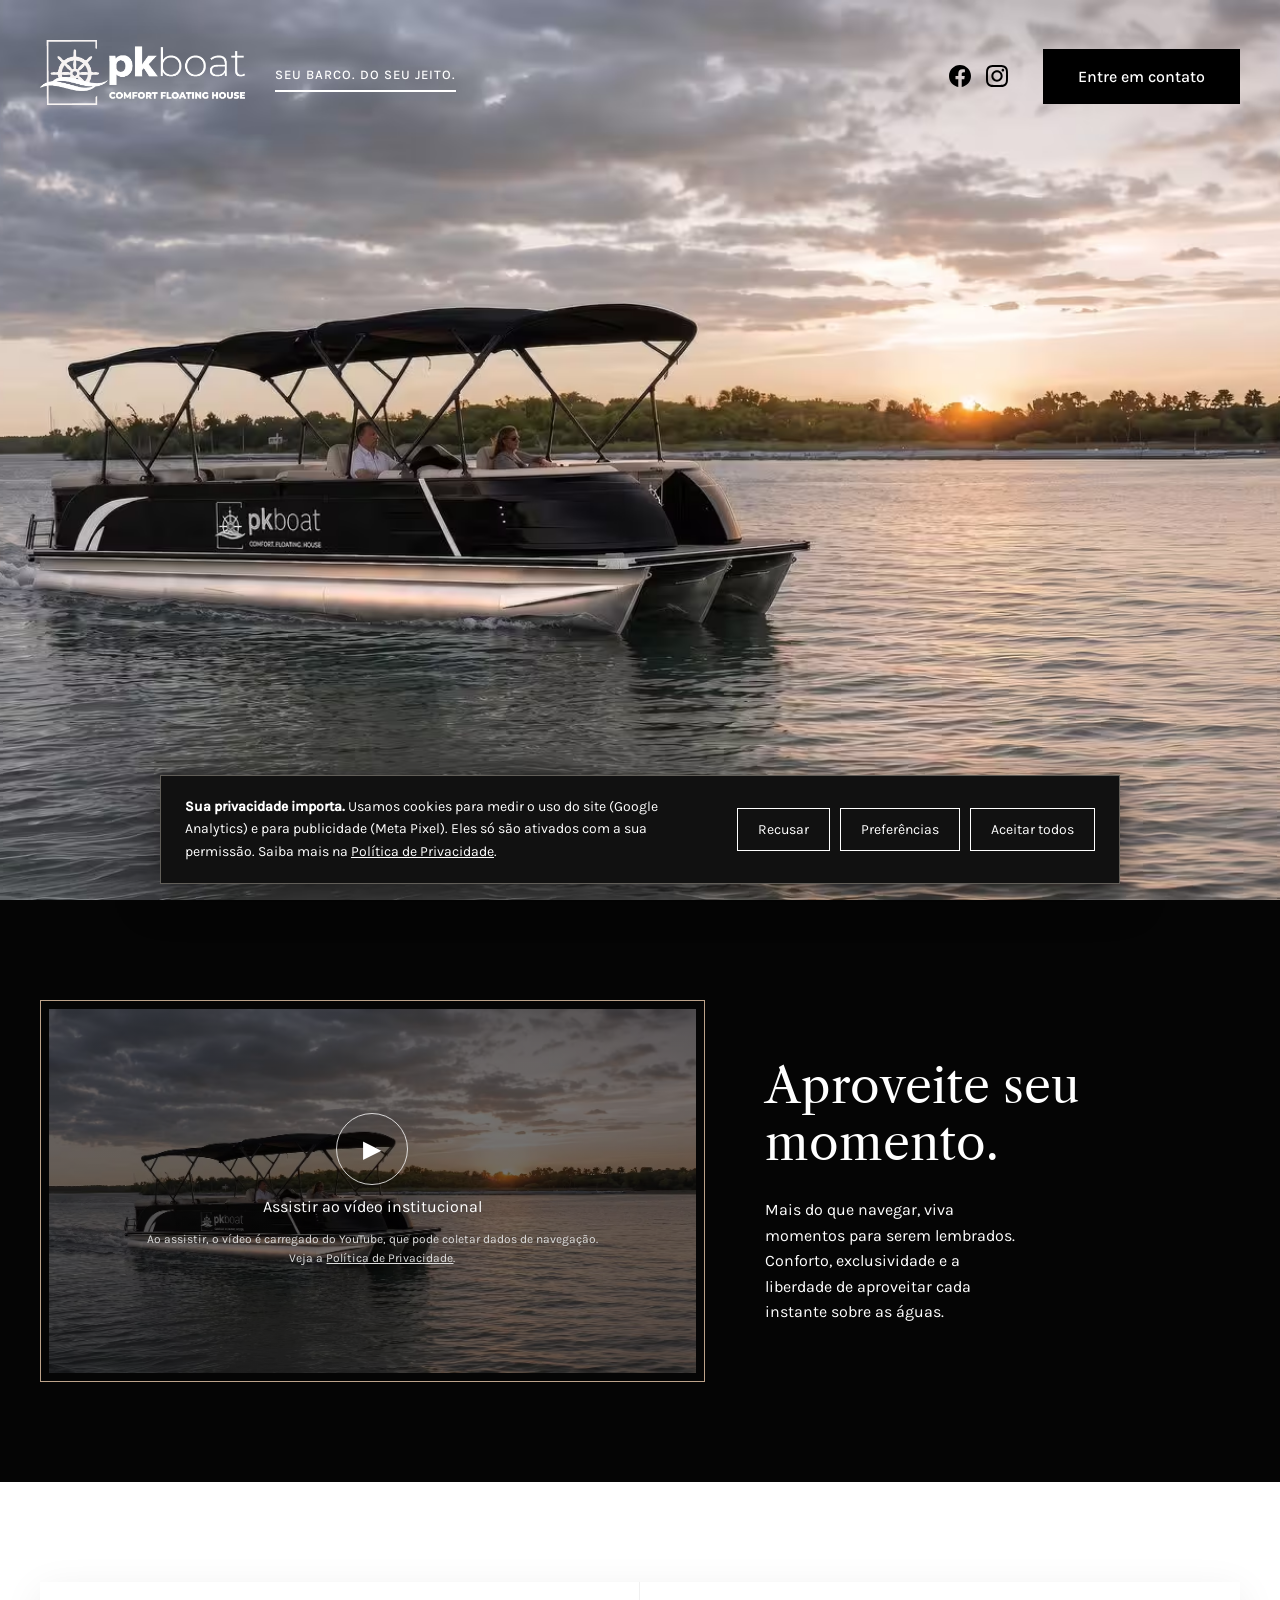
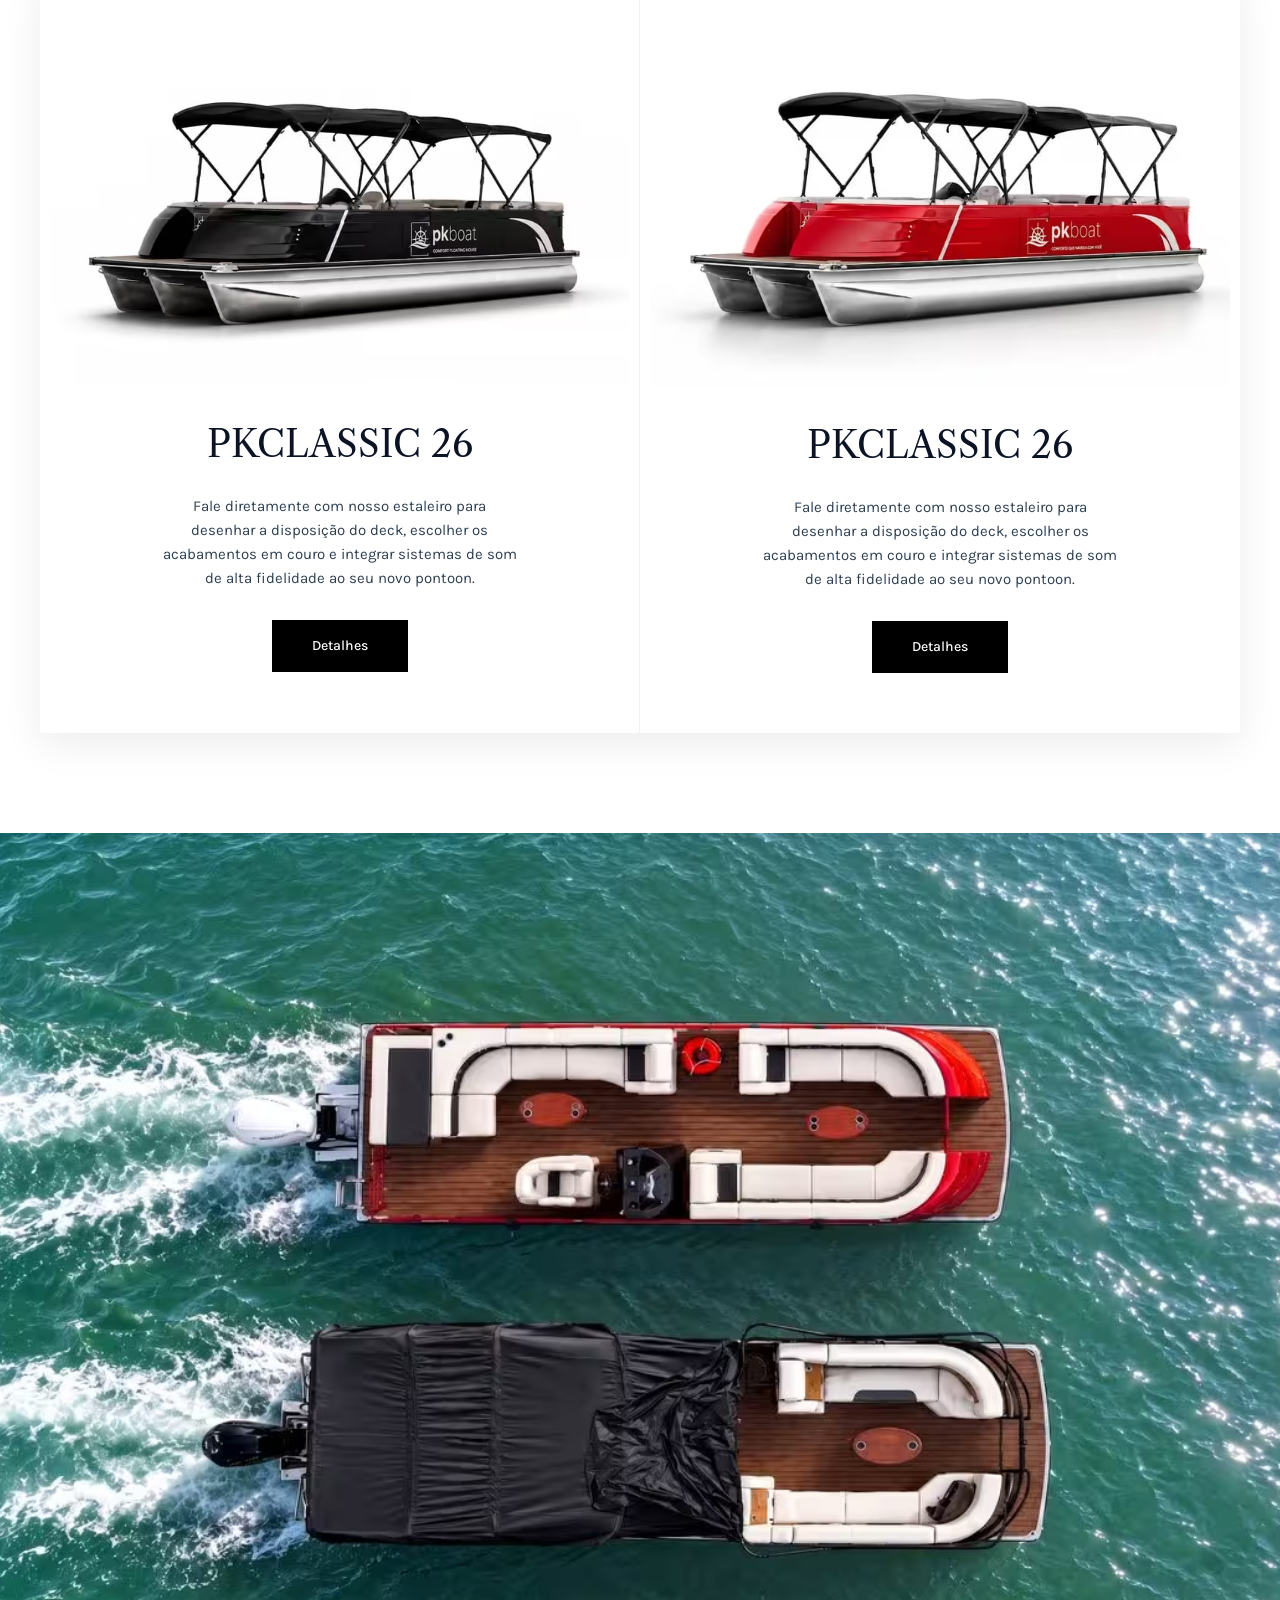
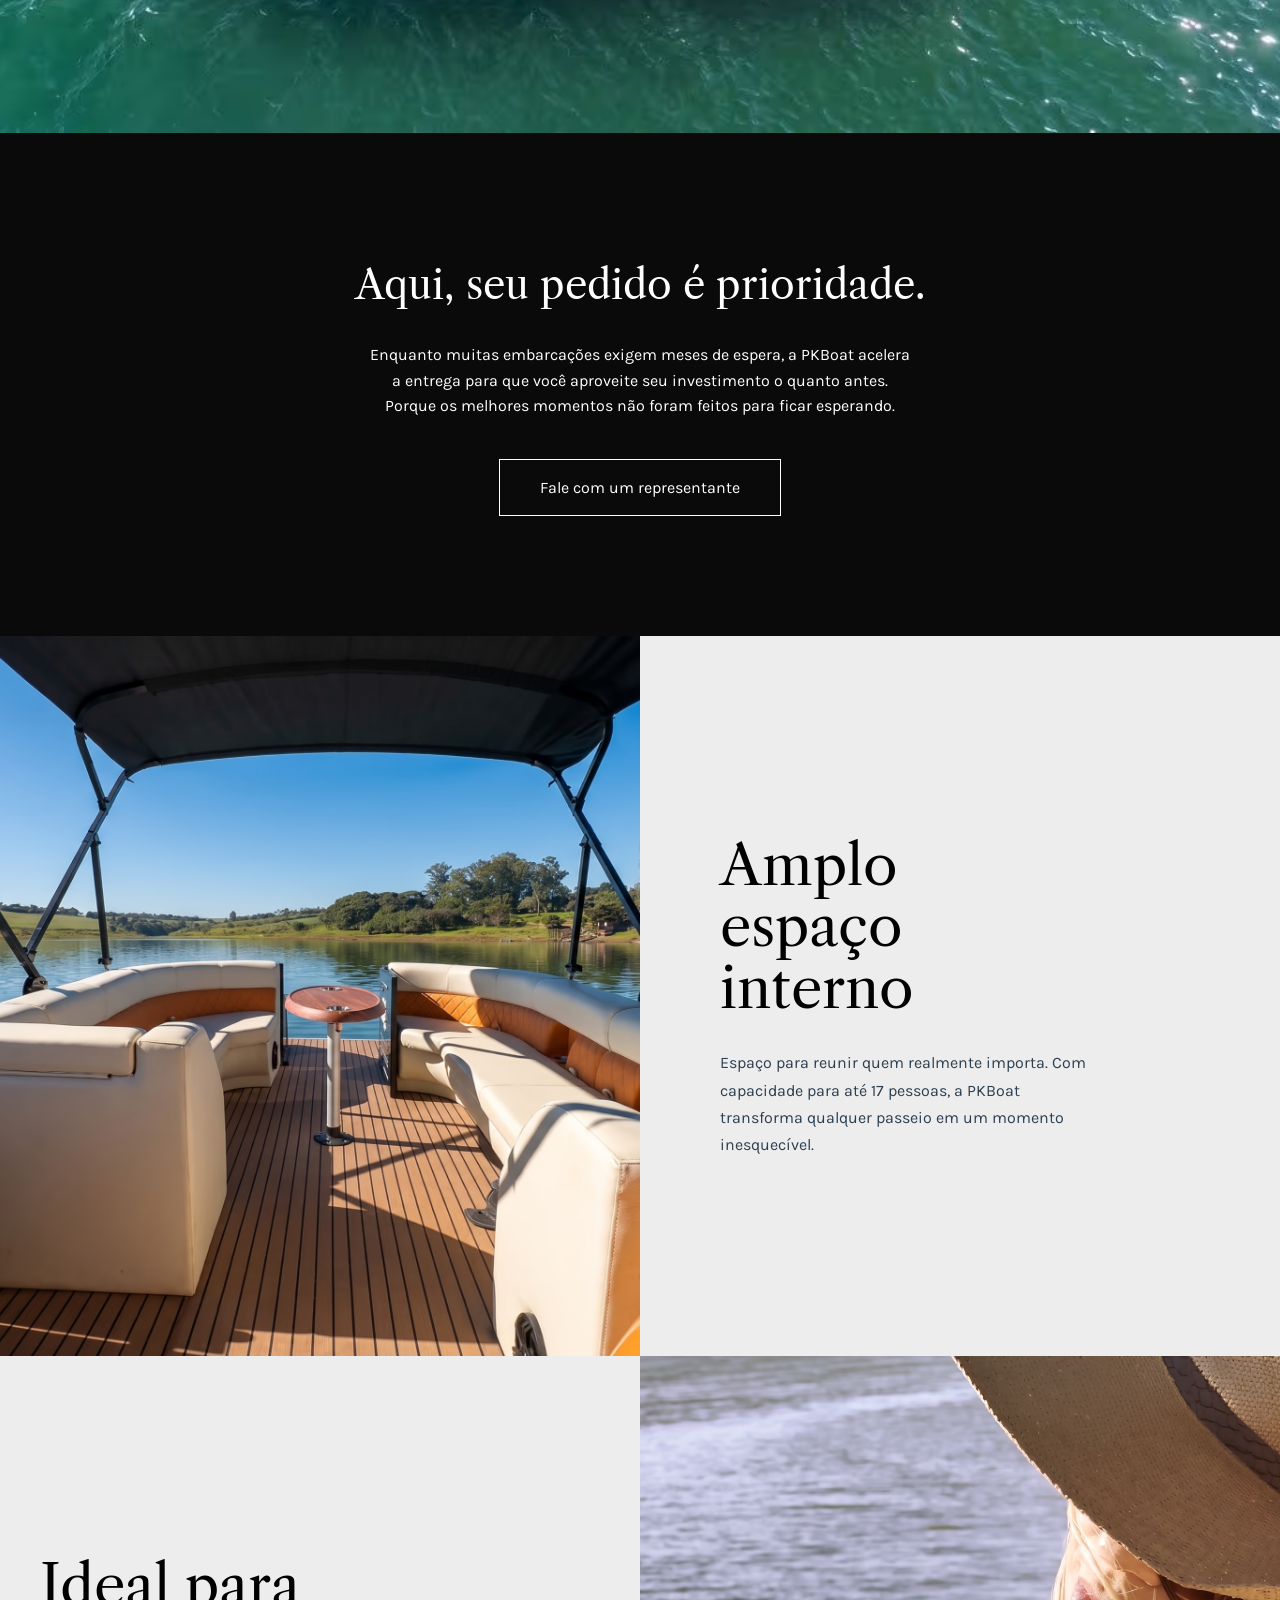
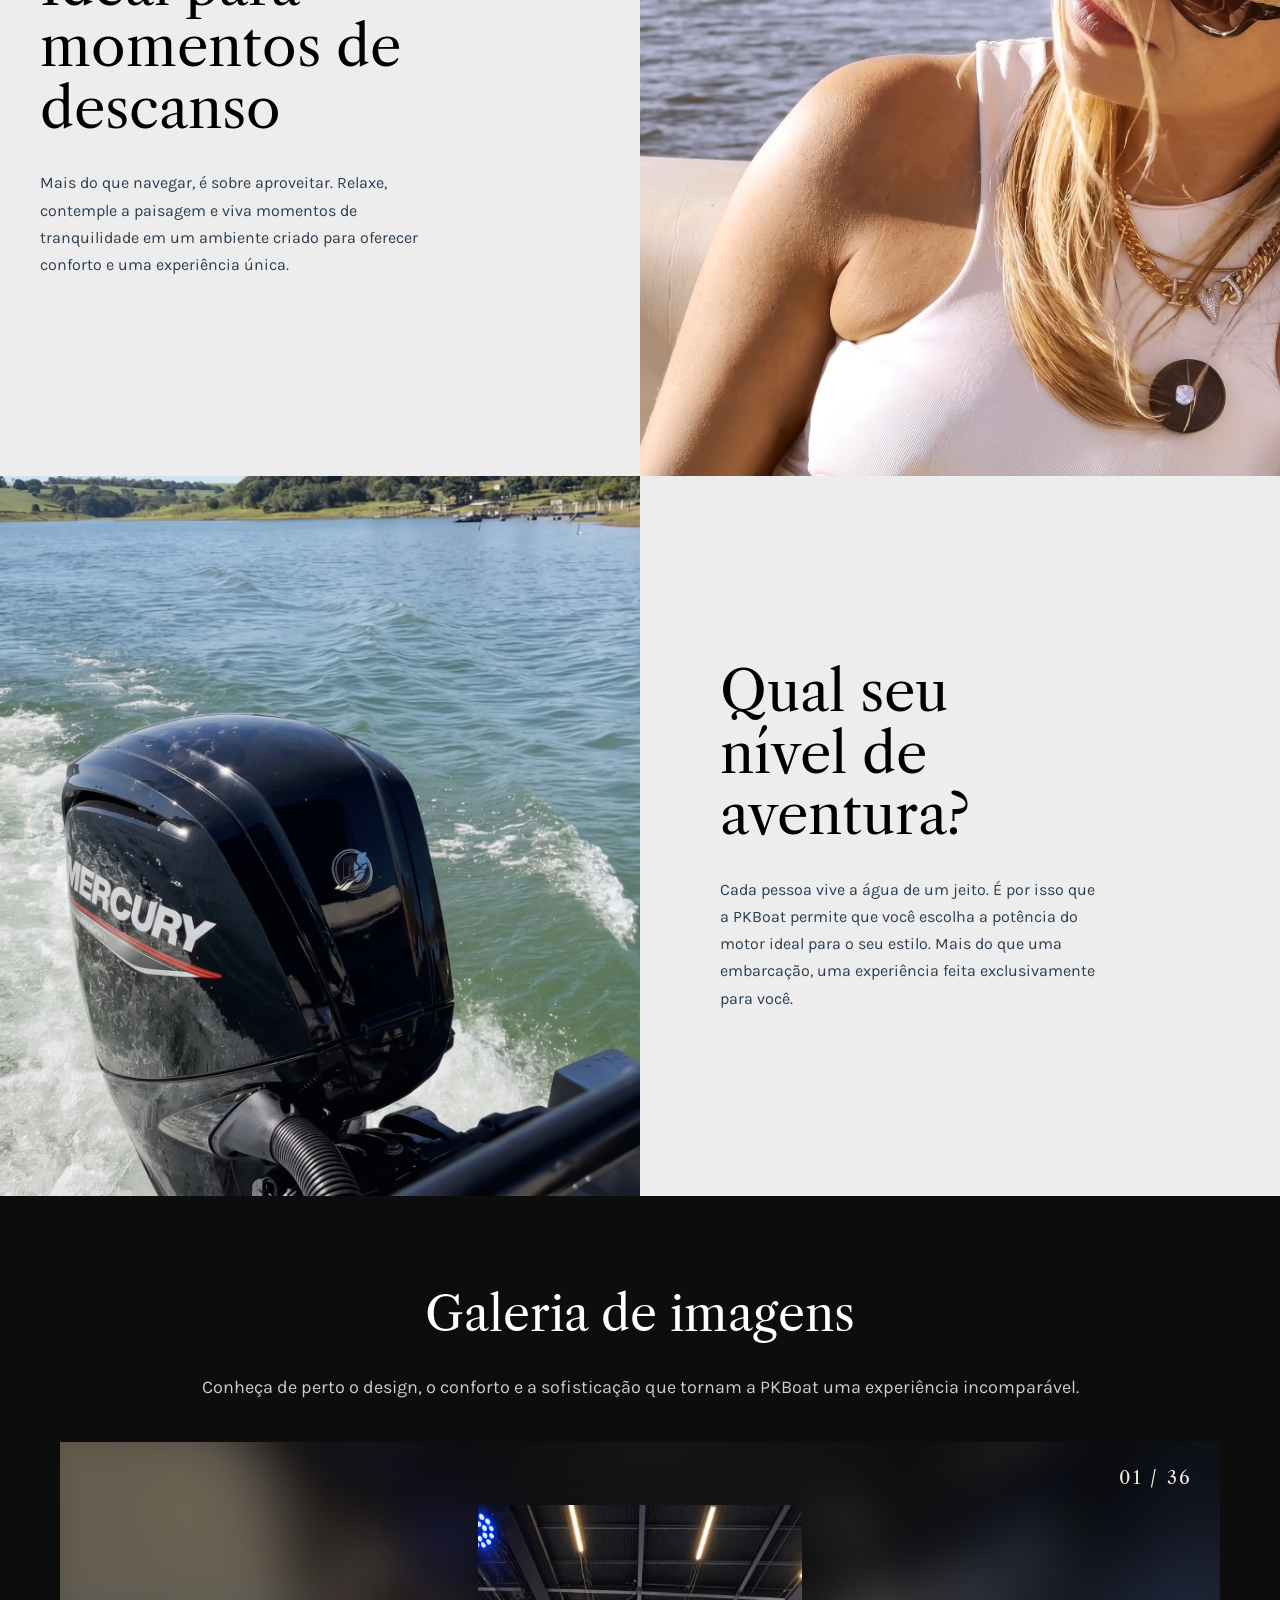
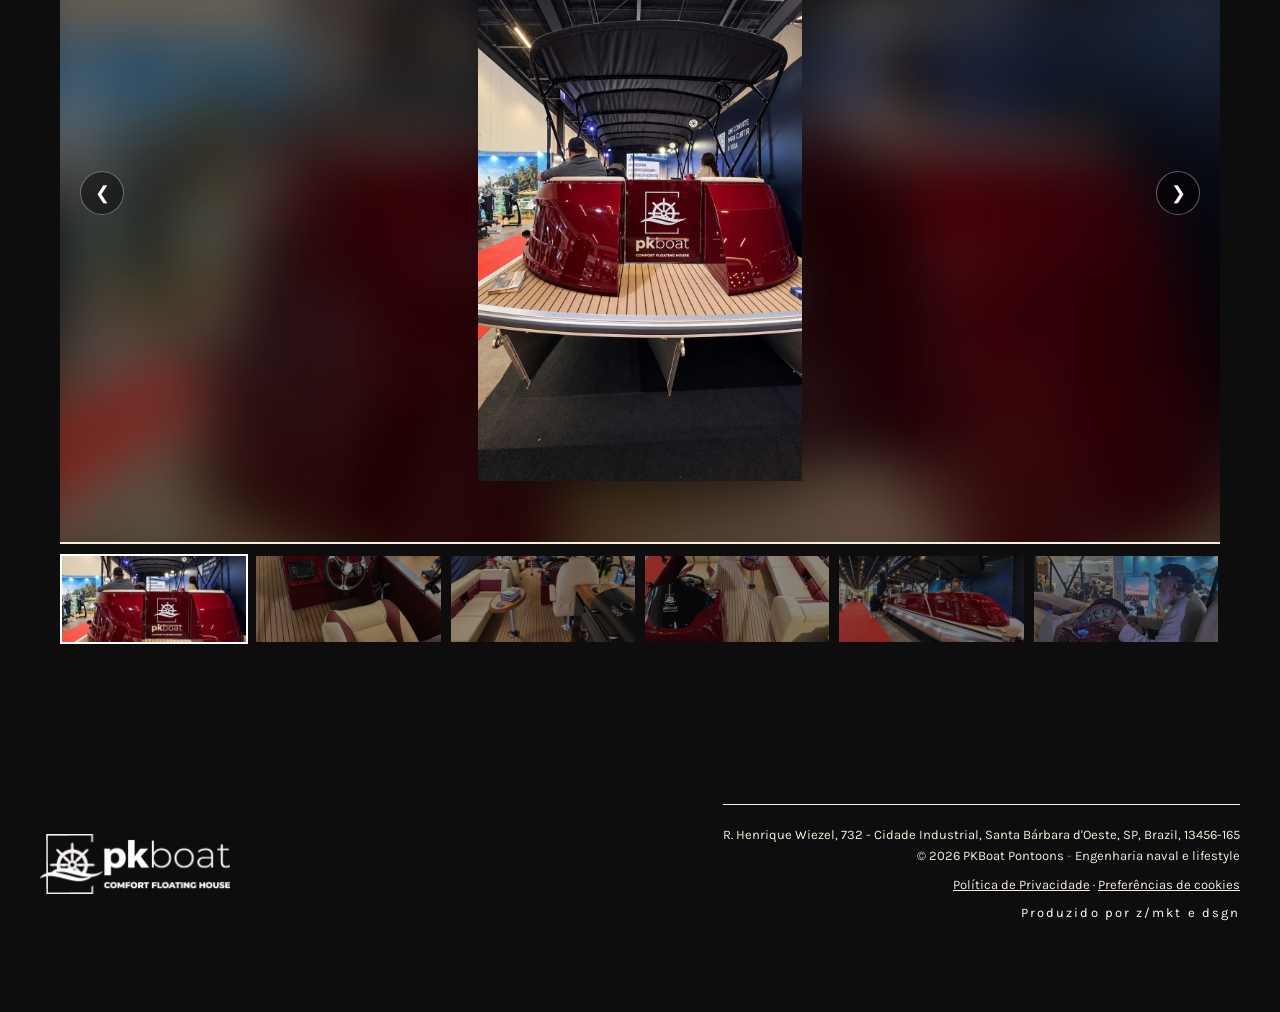
<file: index.html>
<!DOCTYPE html>
<html lang="pt-BR">

<head>
    <meta charset="UTF-8">
    <meta name="viewport" content="width=device-width, initial-scale=1.0">
    <script src="consent.js?version=1.3"></script>
    <title>SEU BARCO. DO SEU JEITO. | PKBoat Pontoons</title>
    <link rel="stylesheet" href="style.css?version=1.3">
</head>

<body>

    <!-- Cabeçalho -->
    <!-- Cabeçalho -->
    <!-- Cabeçalho -->
    <header id="hero">
        <div class="header-content">
            <div class="header-left">
                <a href="#" class="logo">
                    <img src="images/logo-branco.avif" alt="PKBoat">
                </a>
                <span class="tagline">Seu barco. Do seu jeito.</span>
            </div>

            <div class="header-right">
                <div class="social-icons">
                    <a href="https://www.facebook.com/profile.php?id=61592123557220" target="_blank" aria-label="Facebook">
                        <svg viewBox="0 0 24 24" xmlns="http://www.w3.org/2000/svg">
                            <path
                                d="M24 12.0726C24 5.44354 18.629 0.0725708 12 0.0725708C5.37097 0.0725708 0 5.44354 0 12.0726C0 18.0619 4.38823 23.0264 10.125 23.9274V15.5414H7.07661V12.0726H10.125V9.4287C10.125 6.42144 11.9153 4.76031 14.6574 4.76031C15.9706 4.76031 17.3439 4.99451 17.3439 4.99451V7.94612H15.8303C14.34 7.94612 13.875 8.87128 13.875 9.82015V12.0726H17.2031L16.6708 15.5414H13.875V23.9274C19.6118 23.0264 24 18.0619 24 12.0726Z">
                            </path>
                        </svg>
                    </a>
                    <a href="https://www.instagram.com/pkboat_oficial/" target="_blank" aria-label="Instagram">
                        <svg viewBox="0 0 24 24" xmlns="http://www.w3.org/2000/svg">
                            <path
                                d="M12.0027 5.84808C8.59743 5.84808 5.85075 8.59477 5.85075 12C5.85075 15.4053 8.59743 18.1519 12.0027 18.1519C15.4079 18.1519 18.1546 15.4053 18.1546 12C18.1546 8.59477 15.4079 5.84808 12.0027 5.84808ZM12.0027 15.9996C9.80212 15.9996 8.00312 14.2059 8.00312 12C8.00312 9.7941 9.79677 8.00046 12.0027 8.00046C14.2086 8.00046 16.0022 9.7941 16.0022 12C16.0022 14.2059 14.2032 15.9996 12.0027 15.9996ZM19.8412 5.59644C19.8412 6.39421 19.1987 7.03135 18.4062 7.03135C17.6085 7.03135 16.9713 6.38885 16.9713 5.59644C16.9713 4.80402 17.6138 4.16153 18.4062 4.16153C19.1987 4.16153 19.8412 4.80402 19.8412 5.59644ZM23.9157 7.05277C23.8247 5.13063 23.3856 3.42801 21.9775 2.02522C20.5747 0.622429 18.8721 0.183388 16.9499 0.0870135C14.9689 -0.0254238 9.03112 -0.0254238 7.05008 0.0870135C5.1333 0.178034 3.43068 0.617075 2.02253 2.01986C0.614389 3.42265 0.180703 5.12527 0.0843279 7.04742C-0.0281093 9.02845 -0.0281093 14.9662 0.0843279 16.9472C0.175349 18.8694 0.614389 20.572 2.02253 21.9748C3.43068 23.3776 5.12794 23.8166 7.05008 23.913C9.03112 24.0254 14.9689 24.0254 16.9499 23.913C18.8721 23.822 20.5747 23.3829 21.9775 21.9748C23.3803 20.572 23.8193 18.8694 23.9157 16.9472C24.0281 14.9662 24.0281 9.03381 23.9157 7.05277ZM21.3564 19.0728C20.9388 20.1223 20.1303 20.9307 19.0755 21.3537C17.496 21.9802 13.7481 21.8356 12.0027 21.8356C10.2572 21.8356 6.50396 21.9748 4.92984 21.3537C3.88042 20.9361 3.07195 20.1276 2.64897 19.0728C2.02253 17.4934 2.16709 13.7455 2.16709 12C2.16709 10.2546 2.02789 6.50129 2.64897 4.92717C3.06659 3.87776 3.87507 3.06928 4.92984 2.6463C6.50931 2.01986 10.2572 2.16443 12.0027 2.16443C13.7481 2.16443 17.5014 2.02522 19.0755 2.6463C20.1249 3.06392 20.9334 3.8724 21.3564 4.92717C21.9828 6.50665 21.8383 10.2546 21.8383 12C21.8383 13.7455 21.9828 17.4987 21.3564 19.0728Z">
                            </path>
                        </svg>
                    </a>
                </div>
                <a href="https://wa.me/5519999786799" target="_blank" class="btn-contato">Entre em contato</a>
            </div>
        </div>
    </header>

    <h1 class="visually-hidden">PKBoat Pontoons — Seu barco. Do seu jeito.</h1>

    <main>
    <!-- Banner Principal -->
    <section class="hero" aria-hidden="true"></section>

    <!-- Seção: Aproveite seu momento -->
    <!-- Seção: Aproveite seu momento (Vídeo) -->
    <section class="video-section">
        <div class="video-container reveal delay-1">
            <!-- Vídeo com a moldura -->
            <div class="video-frame">
                <div class="video-facade" id="videoFacade">
                    <button type="button" class="video-load" data-src="https://www.youtube-nocookie.com/embed/6yy3W_JpEHs?autoplay=1">
                        <span class="video-play" aria-hidden="true">▶</span>
                        <span>Assistir ao vídeo institucional</span>
                    </button>
                    <p class="video-note">Ao assistir, o vídeo é carregado do YouTube, que pode coletar dados de navegação.
                        Veja a <a href="privacidade.html">Política de Privacidade</a>.</p>
                </div>
            </div>

            <!-- Textos alinhados e quebrados conforme o print -->
            <div class="video-text-content">
                <h2 class="video-title">Aproveite seu<br>momento.</h2>
                <p class="video-desc">
                    Mais do que navegar, viva<br>
                    momentos para serem lembrados.<br>
                    Conforto, exclusividade e a<br>
                    liberdade de aproveitar cada<br>
                    instante sobre as águas.
                </p>
            </div>
        </div>
    </section>



    <!-- Seção Modelos (Fundo Branco) -->
    <section class="modelos">
        <div class="modelos-container">
            <!-- Modelo Preto (Card como Link) -->
            <a href="https://wa.me/5519999786799?text=quero%20mais%20informa%C3%A7%C3%B5es%20sobre%20o%20PK%20Classic26%20preto" class="modelo-card reveal delay-1" target="_blank" rel="noopener noreferrer">
                <img src="images/barco_preto.avif" alt="Pontoon PKClassic 26 na cor preta, vista de cima">
                <h2>PKCLASSIC 26</h2>
                <p>Fale diretamente com nosso estaleiro para desenhar a disposição do deck, escolher os acabamentos em
                    couro e integrar sistemas de som de alta fidelidade ao seu novo pontoon.</p>
                <span class="btn-dark">Detalhes</span>
            </a>

            <!-- Modelo Vermelho (Card como Link) -->
            <a href="https://wa.me/5519999786799?text=quero%20mais%20informa%C3%A7%C3%B5es%20sobre%20o%20PKCLASSIC%2026%20vermelho" class="modelo-card reveal delay-2" target="_blank" rel="noopener noreferrer">
                <img src="images/barco_vermelho.avif" alt="Pontoon PKClassic 26 na cor vermelha, vista de cima">
                <h2>PKCLASSIC 26</h2>
                <p>Fale diretamente com nosso estaleiro para desenhar a disposição do deck, escolher os acabamentos em
                    couro e integrar sistemas de som de alta fidelidade ao seu novo pontoon.</p>
                <span class="btn-dark">Detalhes</span>
            </a>
        </div>
    </section>

    <!-- Banner de ponta a ponta (Top View Barcos) -->
    <section class="banner-topview" aria-hidden="true"></section>

    <!-- Seção Prioridade (Fundo Escuro) -->
    <section class="prioridade-section">
        <h2 class="prioridade-title  reveal delay-1">Aqui, seu pedido é prioridade.</h2>
        <p class="prioridade-desc  reveal delay-1">
            Enquanto muitas embarcações exigem meses de espera, a PKBoat acelera a entrega para que você aproveite seu
            investimento o quanto antes. Porque os melhores momentos não foram feitos para ficar esperando.
        </p>
        <a href="https://wa.me/5519999786799" target="_blank" class="btn-outline  reveal delay-1">Fale com um representante</a>
    </section>

    <!-- 1. Seção: Amplo espaço interno -->
    <section class="split-section">
        <div class="split-image" role="img" aria-label="Área interna ampla do pontoon PKBoat com assentos" style="background-image: url('images/interna-geral.avif');"></div>
        <div class="split-content text-right">
            <h2 class="split-title reveal delay-1">Amplo<br>espaço<br>interno</h2>
            <p class="split-desc reveal delay-2">
                Espaço para reunir quem realmente importa. Com capacidade para até 17 pessoas, a PKBoat transforma
                qualquer passeio em um momento inesquecível.
            </p>
        </div>
    </section>

    <!-- 2. Seção: Ideal para momentos de descanso -->
    <section class="split-section">
        <div class="split-content text-left">
            <h2 class="split-title reveal delay-1">Ideal para<br>momentos de<br>descanso</h2>
            <p class="split-desc reveal delay-2">
                Mais do que navegar, é sobre aproveitar. Relaxe, contemple a paisagem e viva momentos de tranquilidade
                em um ambiente criado para oferecer conforto e uma experiência única.
            </p>
        </div>
        <div class="split-image" role="img" aria-label="Mulher relaxando a bordo de um pontoon PKBoat" style="background-image: url('images/mulher.avif');"></div>
    </section>

    <!-- 3. Seção: Qual seu nível de aventura? -->
    <section class="split-section">
        <div class="split-image" role="img" aria-label="Motor de popa de um pontoon PKBoat" style="background-image: url('images/motor.avif');"></div>
        <div class="split-content text-right">
            <h2 class="split-title reveal delay-1">Qual seu<br>nível de<br>aventura?</h2>
            <p class="split-desc reveal delay-2">
                Cada pessoa vive a água de um jeito. É por isso que a PKBoat permite que você escolha a potência do
                motor
                ideal para o seu estilo. Mais do que uma embarcação, uma experiência feita exclusivamente para você.
            </p>
        </div>
    </section>

    <!-- Galeria Interativa -->
    <section class="galeria-bg text-center">
        <h2 class="title-large">Galeria de imagens</h2>
        <p class="text-muted" style="margin-bottom: 40px;">Conheça de perto o design, o conforto e a sofisticação
            que
            tornam a PKBoat uma experiência incomparável.</p>

        <div class="gallery">
            <div class="stage" id="stage">
                <div class="stage-bg" id="bgA"></div>
                <div class="stage-bg" id="bgB"></div>
                <button class="nav prev" aria-label="Anterior">❮</button>
                <figure class="frame" id="frame"></figure>
                <button class="nav next" aria-label="Próximo">❯</button>
                <div class="counter" id="counter"><span id="cur">01</span> / <span id="total">00</span></div>
                <div class="progress"><span id="bar"></span></div>
            </div>
            <div class="wrap">
                <div class="track" id="track"></div>
            </div>
        </div>
    </section>



    </main>

    <!-- Rodapé -->
    <!-- Rodapé -->
    <footer>
        <div class="footer-content">
            <!-- Logo na Esquerda -->
            <div class="footer-logo">
                <img src="images/logo-branco.avif" alt="PKBoat">
            </div>

            <!-- Textos e Linha na Direita -->
            <div class="footer-info">
                <p class="footer-copyright">R. Henrique Wiezel, 732 - Cidade Industrial, Santa Bárbara d'Oeste, SP, Brazil, 13456-165<br>© 2026 PKBoat Pontoons <span>-</span> Engenharia naval e lifestyle</p>
                <p class="footer-legal"><a href="privacidade.html">Política de Privacidade</a><span aria-hidden="true"> · </span><a href="#" id="open-cookie-prefs">Preferências de cookies</a></p>
                <p class="footer-credits"><a href="https://agenciazmkt.com.br/" target="_blank" rel="noopener noreferrer">Produzido por z/mkt e dsgn</a></p>
            </div>
        </div>
    </footer>

    <script src="app.js?version=1.3"></script>
</body>

</html>
</file>
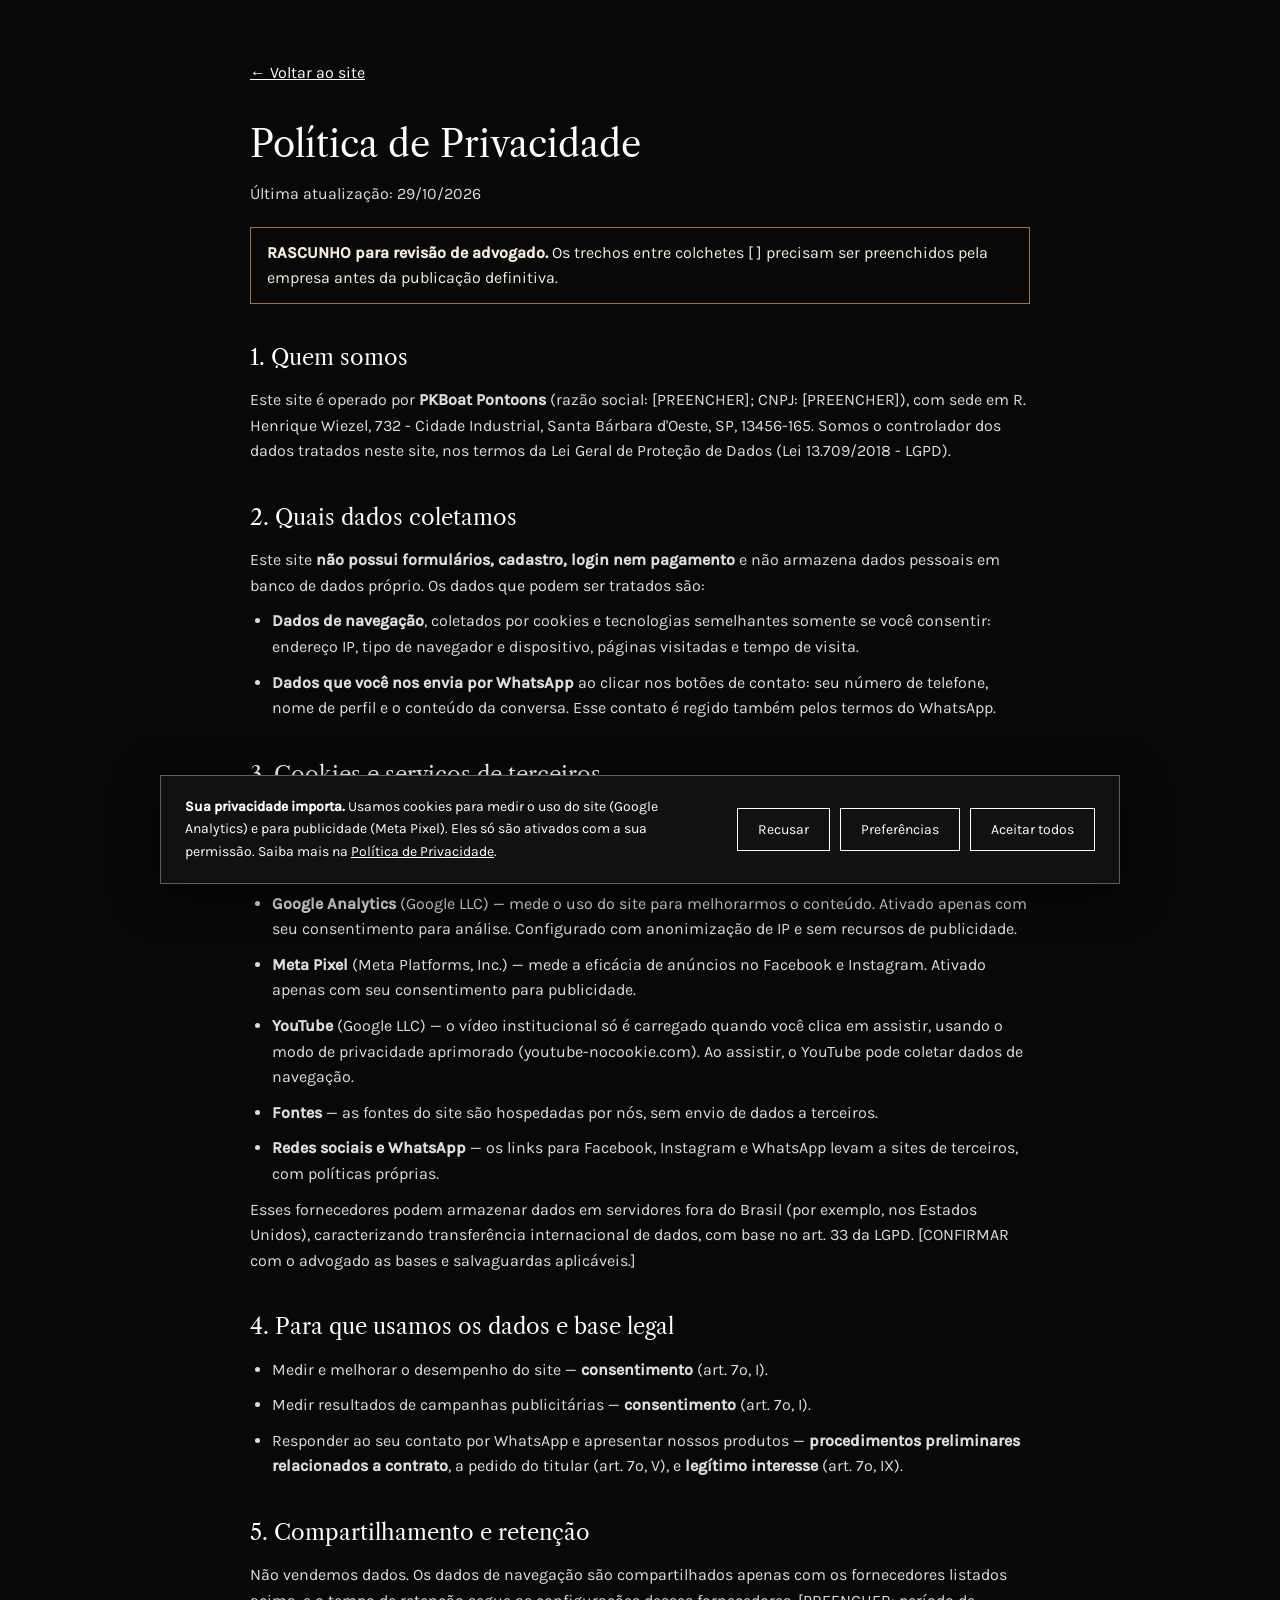
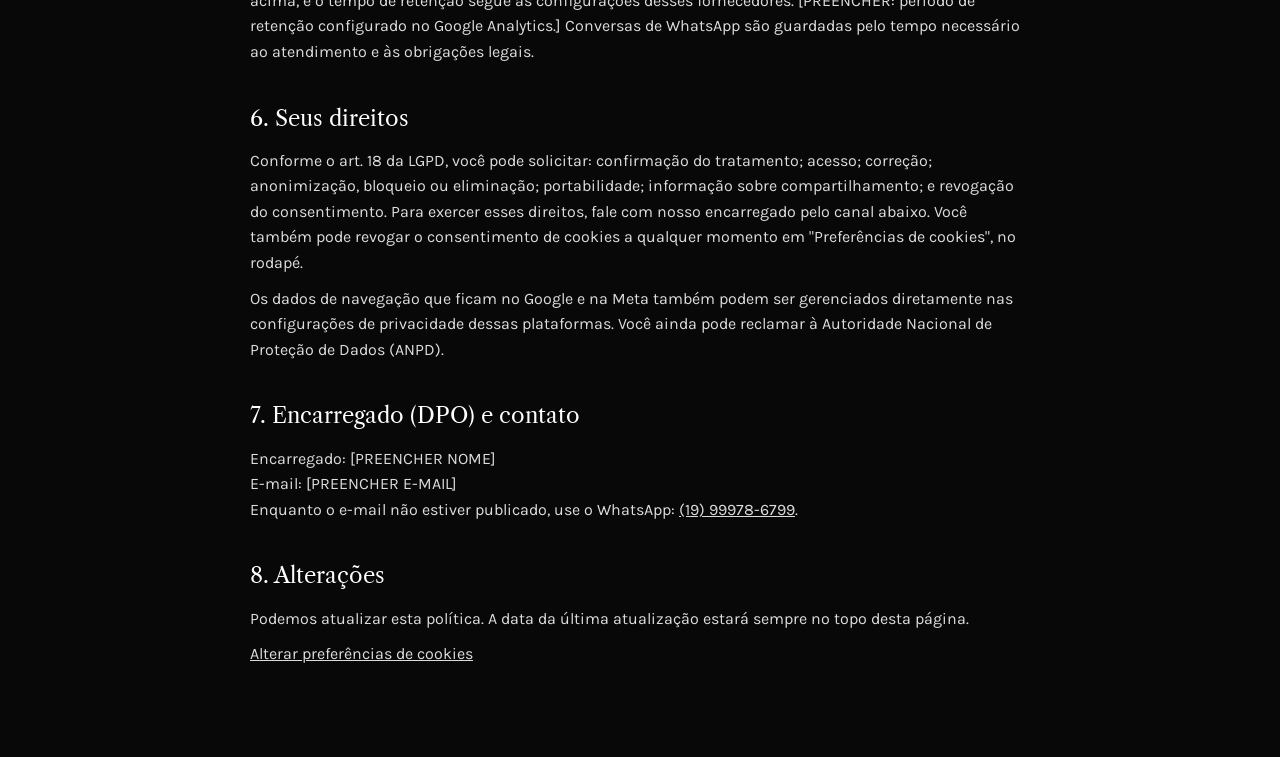
<file: privacidade.html>
<!DOCTYPE html>
<html lang="pt-BR">

<head>
    <meta charset="UTF-8">
    <meta name="viewport" content="width=device-width, initial-scale=1.0">
    <meta name="robots" content="index, follow">
    <title>Política de Privacidade | PKBoat Pontoons</title>
    <link rel="stylesheet" href="style.css?version=1.3">
    <script src="consent.js?version=1.3"></script>
</head>

<body>
    <main class="legal-page">
        <a class="back" href="index.html">← Voltar ao site</a>
        <h1>Política de Privacidade</h1>
        <p>Última atualização: 29/10/2026</p>

        <p class="draft"><strong>RASCUNHO para revisão de advogado.</strong> Os trechos entre colchetes [ ] precisam ser
            preenchidos pela empresa antes da publicação definitiva.</p>

        <h2>1. Quem somos</h2>
        <p>Este site é operado por <strong>PKBoat Pontoons</strong> (razão social: [PREENCHER]; CNPJ: [PREENCHER]),
            com sede em R. Henrique Wiezel, 732 - Cidade Industrial, Santa Bárbara d'Oeste, SP, 13456-165. Somos o
            controlador dos dados tratados neste site, nos termos da Lei Geral de Proteção de Dados (Lei 13.709/2018 -
            LGPD).</p>

        <h2>2. Quais dados coletamos</h2>
        <p>Este site <strong>não possui formulários, cadastro, login nem pagamento</strong> e não armazena dados
            pessoais em banco de dados próprio. Os dados que podem ser tratados são:</p>
        <ul>
            <li><strong>Dados de navegação</strong>, coletados por cookies e tecnologias semelhantes somente se você
                consentir: endereço IP, tipo de navegador e dispositivo, páginas visitadas e tempo de visita.</li>
            <li><strong>Dados que você nos envia por WhatsApp</strong> ao clicar nos botões de contato: seu número de
                telefone, nome de perfil e o conteúdo da conversa. Esse contato é regido também pelos termos do
                WhatsApp.</li>
        </ul>

        <h2>3. Cookies e serviços de terceiros</h2>
        <p>Na sua primeira visita, exibimos um aviso para você aceitar ou recusar os cookies não essenciais. Antes da
            sua escolha, nenhum deles é carregado. Você pode mudar de ideia a qualquer momento em "Preferências de
            cookies", no rodapé do site.</p>
        <ul>
            <li><strong>Google Analytics</strong> (Google LLC) — mede o uso do site para melhorarmos o conteúdo.
                Ativado apenas com seu consentimento para análise. Configurado com anonimização de IP e sem recursos
                de publicidade.</li>
            <li><strong>Meta Pixel</strong> (Meta Platforms, Inc.) — mede a eficácia de anúncios no Facebook e
                Instagram. Ativado apenas com seu consentimento para publicidade.</li>
            <li><strong>YouTube</strong> (Google LLC) — o vídeo institucional só é carregado quando você clica em
                assistir, usando o modo de privacidade aprimorado (youtube-nocookie.com). Ao assistir, o YouTube pode
                coletar dados de navegação.</li>
            <li><strong>Fontes</strong> — as fontes do site são hospedadas por nós, sem envio de dados a terceiros.</li>
            <li><strong>Redes sociais e WhatsApp</strong> — os links para Facebook, Instagram e WhatsApp levam a sites de
                terceiros, com políticas próprias.</li>
        </ul>
        <p>Esses fornecedores podem armazenar dados em servidores fora do Brasil (por exemplo, nos Estados Unidos),
            caracterizando transferência internacional de dados, com base no art. 33 da LGPD. [CONFIRMAR com o
            advogado as bases e salvaguardas aplicáveis.]</p>

        <h2>4. Para que usamos os dados e base legal</h2>
        <ul>
            <li>Medir e melhorar o desempenho do site — <strong>consentimento</strong> (art. 7º, I).</li>
            <li>Medir resultados de campanhas publicitárias — <strong>consentimento</strong> (art. 7º, I).</li>
            <li>Responder ao seu contato por WhatsApp e apresentar nossos produtos — <strong>procedimentos
                    preliminares relacionados a contrato</strong>, a pedido do titular (art. 7º, V), e <strong>legítimo
                    interesse</strong> (art. 7º, IX).</li>
        </ul>

        <h2>5. Compartilhamento e retenção</h2>
        <p>Não vendemos dados. Os dados de navegação são compartilhados apenas com os fornecedores listados acima, e o
            tempo de retenção segue as configurações desses fornecedores. [PREENCHER: período de retenção configurado
            no Google Analytics.] Conversas de WhatsApp são guardadas pelo tempo necessário ao atendimento e às
            obrigações legais.</p>

        <h2>6. Seus direitos</h2>
        <p>Conforme o art. 18 da LGPD, você pode solicitar: confirmação do tratamento; acesso; correção; anonimização,
            bloqueio ou eliminação; portabilidade; informação sobre compartilhamento; e revogação do consentimento. Para
            exercer esses direitos, fale com nosso encarregado pelo canal abaixo. Você também pode revogar o
            consentimento de cookies a qualquer momento em "Preferências de cookies", no rodapé.</p>
        <p>Os dados de navegação que ficam no Google e na Meta também podem ser gerenciados diretamente nas
            configurações de privacidade dessas plataformas. Você ainda pode reclamar à Autoridade Nacional de Proteção
            de Dados (ANPD).</p>

        <h2>7. Encarregado (DPO) e contato</h2>
        <p>Encarregado: [PREENCHER NOME]<br>
            E-mail: [PREENCHER E-MAIL]<br>
            Enquanto o e-mail não estiver publicado, use o WhatsApp: <a href="https://wa.me/5519999786799"
                target="_blank">(19) 99978-6799</a>.</p>

        <h2>8. Alterações</h2>
        <p>Podemos atualizar esta política. A data da última atualização estará sempre no topo desta página.</p>

        <p><a href="#" id="open-cookie-prefs">Alterar preferências de cookies</a></p>
    </main>
</body>

</html>
</file>
<file: style.css>
@font-face {
    font-family: 'Karla';
    font-style: normal;
    font-weight: 400;
    font-display: swap;
    src: url('fonts/karla-400.ttf') format('truetype');
}

@font-face {
    font-family: 'Karla';
    font-style: normal;
    font-weight: 500;
    font-display: swap;
    src: url('fonts/karla-500.ttf') format('truetype');
}

@font-face {
    font-family: 'Libre Caslon Text';
    font-style: normal;
    font-weight: 400;
    font-display: swap;
    src: url('fonts/libre-caslon-text-400.ttf') format('truetype');
}

.visually-hidden {
    position: absolute;
    width: 1px;
    height: 1px;
    margin: -1px;
    padding: 0;
    overflow: hidden;
    clip: rect(0, 0, 0, 0);
    white-space: nowrap;
    border: 0;
}

:root {
    --bg-color: #080808;
    --text-color: #ffffff;
    --accent-color: #6e6e6e;
}

* {
    margin: 0;
    padding: 0;
    box-sizing: border-box;
}

html{
    scroll-behavior: smooth;
}

body {
    font-family: 'Karla', sans-serif;
    background-color: var(--bg-color);
    color: var(--text-color);
    line-height: 1.6;
}

h1,
h2,
h3 {
    font-family: 'Libre Caslon Text', serif;
    font-weight: 400;
}

a {
    text-decoration: none;
    color: inherit;
}

/* Header */
header {
    position: absolute;
    top: 0;
    width: 100%;
    padding: 40px 20px;
    /* Padding lateral ajustado para bater com o restante do site */
    z-index: 10;
}

.header-content {
    max-width: 1200px;
    margin: 0 auto;
    display: flex;
    justify-content: space-between;
    align-items: center;
    width: 100%;
}

.header-left {
    display: flex;
    align-items: center;
    gap: 30px;
}

.logo img {
    height: 65px;
    width: auto;
}

.tagline {
    font-size: 13px;
    font-weight: 500;
    color: #fff;
    letter-spacing: 1px;
    text-transform: uppercase;
    border-bottom: 2px solid #fff;
    padding-bottom: 4px;
    margin-top: 5px;
}

.header-right {
    display: flex;
    align-items: center;
    gap: 35px;
}

.social-icons {
    display: flex;
    gap: 15px;
    align-items: center;
}

.social-icons a {
    color: #000;
    display: flex;
    align-items: center;
    justify-content: center;
    transition: transform 0.2s ease;
}

.social-icons a:hover {
    transform: scale(1.1);
}

.social-icons svg {
    width: 22px;
    height: 22px;
    fill: currentColor;
}

.btn-contato {
    background-color: #000;
    color: #fff;
    padding: 15px 35px;
    font-size: 16px;
    font-weight: 500;
    border: none;
    transition: background 0.3s ease;
}

.btn-contato:hover {
    background-color: #333;
}

/* Ajuste Mobile para o Cabeçalho */
@media (max-width: 768px) {
    header {
        padding: 20px;
    }

    .header-content {
        flex-direction: column;
        gap: 20px;
    }

    .header-left,
    .header-right {
        flex-direction: column;
        gap: 15px;
    }

    .tagline {
        text-align: center;
    }
}

/* Hero Section */
.hero {
    height: 100vh;
    background: url('images/banner-principal.avif') no-repeat center center/cover;
    display: flex;
    align-items: center;
    justify-content: center;
    text-align: center;
}

/* Seção do Vídeo */
.video-section {
    background-color: #050505;
    /* Fundo super escuro conforme o original */
    padding: 100px 20px;
}

.video-container {
    display: grid;
    grid-template-columns: 1.4fr 1fr;
    /* Vídeo ocupa um pouco mais de espaço que o texto */
    gap: 60px;
    max-width: 1200px;
    margin: 0 auto;
    align-items: center;
}

.video-frame {
    border: 1px solid rgb(189, 163, 138);
    /* A cor da borda estilo moldura */
    padding: 8px;
    /* O espaço entre o vídeo e a borda */
}

.video-facade {
    position: relative;
    aspect-ratio: 16 / 9;
    background: linear-gradient(rgba(0, 0, 0, .55), rgba(0, 0, 0, .55)), url('images/banner-principal.avif') center/cover;
    display: flex;
    flex-direction: column;
    align-items: center;
    justify-content: center;
    gap: 14px;
    padding: 16px;
    text-align: center;
}

.video-load {
    display: flex;
    flex-direction: column;
    align-items: center;
    gap: 12px;
    background: none;
    border: none;
    color: #fff;
    font-family: 'Karla', sans-serif;
    font-size: 16px;
    cursor: pointer;
}

.video-play {
    display: flex;
    align-items: center;
    justify-content: center;
    width: 72px;
    height: 72px;
    border: 1px solid rgba(255, 255, 255, .8);
    border-radius: 50%;
    font-size: 24px;
}

.video-note {
    font-size: 12px;
    color: #ddd;
    max-width: 460px;
}

.video-note a,
.footer-legal a {
    text-decoration: underline;
}

.video-frame iframe {
    display: block;
    width: 100%;
    aspect-ratio: 16 / 9;
    /* Mantém a proporção exata do YouTube */
    height: auto;
}

.video-title {
    font-family: 'Libre Caslon Text', serif;
    font-size: 48px;
    color: #ffffff;
    line-height: 1.2;
    margin-bottom: 25px;
}

.video-desc {
    font-family: 'Karla', sans-serif;
    font-size: 16px;
    color: #ffffff;
    line-height: 1.6;
}

/* Responsividade para a seção do vídeo */
@media (max-width: 900px) {
    .video-container {
        grid-template-columns: 1fr;
        gap: 40px;
    }

    .video-title {
        font-size: 38px;
    }
}


/* Seções Gerais */
.section {
    padding: 80px 20px;
    max-width: 1200px;
    margin: 0 auto;
}

.grid-2 {
    display: grid;
    grid-template-columns: 1fr 1fr;
    gap: 40px;
    align-items: center;
}

.text-center {
    text-align: center;
}

.title-large {
    font-size: 48px;
    margin-bottom: 20px;
}

.text-muted {
    color: #cccccc;
    font-size: 18px;
    margin-bottom: 30px;
}

.btn-primary {
    display: inline-block;
    background-color: transparent;
    border: 1px solid #fff;
    padding: 15px 30px;
    font-weight: 500;
    transition: background 0.3s;
}

.btn-primary:hover {
    background-color: #333;
}

/* Modelos (Black Boat / Modena Red) */
.modelos {
    background-color: #ffffff;
    padding: 100px 20px;
    display: flex;
    justify-content: center;
}

.modelos-container {
    display: grid;
    grid-template-columns: 1fr 1fr;
    max-width: 1200px;
    /* Alterado para 1200px para alinhar com o resto do site */
    width: 100%;
    background: #fff;
    box-shadow: 0 10px 40px rgba(0, 0, 0, 0.08);
    border-radius: 4px;
}

/* O card agora é um link */
.modelo-card {

    position: relative;
    text-align: center;
    padding: 60px 10px;
    background-color: #fff;
    transition: all 0.3s ease;
    display: flex;
    flex-direction: column;
    align-items: center;
    border-right: 1px solid #f0f0f0;
    text-decoration: none;
    /* Remove o sublinhado do link */
    color: inherit;
    /* Mantém a cor do texto */
    cursor: pointer;
}



.modelo-card:last-child {
    border-right: none;
}

.modelo-card:hover {
    background-color: #f4f4f4;
    box-shadow: 0 15px 50px rgba(0, 0, 0, 0.15);
    z-index: 2;
    transform: scale(1.01);
}

.modelo-card img {
    width: 100%;
    max-width: 600px;
    /* Aumentado de 400px para 520px para destacar os barcos */
    margin-bottom: 30px;
    mix-blend-mode: multiply;
}

.modelo-card h2 {
    font-size: 36px;
    color: #0b1325;
    margin-bottom: 20px;
}

.modelo-card p {
    font-size: 15px;
    color: #2c3e50;
    line-height: 1.6;
    max-width: 360px;
    margin: 0 auto 30px;
}

/* Span simulando botão */
.modelo-card .btn-dark {
    display: inline-block;
    background: #000;
    color: #fff;
    padding: 15px 40px;
    font-size: 14px;
    font-weight: 500;
    border: none;
    transition: background 0.3s;
}

.modelo-card:hover .btn-dark {
    background: #333;
}

@media (max-width: 768px) {
    .modelos-container {
        grid-template-columns: 1fr;
    }

    .modelo-card {
        border-right: none;
        border-bottom: 1px solid #f0f0f0;
    }

    .modelo-card:last-child {
        border-bottom: none;
    }
}

/* Banner Imagem Larga (Top View) */
.banner-topview {
    width: 100%;
    height: 100vh;
    /* Ocupa 70% da altura da tela, ajustando-se a qualquer monitor */
    min-height: 500px;
    /* Garante que não fique muito pequeno em celulares */
    background-image: url('images/dois-barcos.avif');
    background-size: cover;
    background-position: center;
    /* background-attachment: fixed; */
    /* Cria o efeito em que a imagem fica parada ao rolar a tela */
}

/* Ajuste para celulares (tira o parallax para melhor performance no mobile) */
@media (max-width: 768px) {
    .banner-topview {
        background-attachment: scroll;
        height: 40vh;
        min-height: 300px;
    }
}


/* Seção Prioridade (Fundo Escuro) */
.prioridade-section {
    background-color: #0a0a0a;
    /* Fundo preto/cinza muito escuro */
    padding: 120px 20px;
    display: flex;
    flex-direction: column;
    align-items: center;
    text-align: center;
}

.prioridade-title {
    font-family: 'Libre Caslon Text', serif;
    font-size: 40px;
    color: #ffffff;
    margin-bottom: 25px;
    font-weight: 400;
}

.prioridade-desc {
    font-family: 'Karla', sans-serif;
    font-size: 16px;
    color: #ffffff;
    /* Branco um pouco mais suave para leitura confortável */
    line-height: 1.6;
    max-width: 550px;
    /* Limita a largura do texto igual ao print */
    margin-bottom: 40px;
}

.btn-outline {
    display: inline-block;
    background-color: transparent;
    color: #ffffff;
    border: 1px solid #ffffff;
    padding: 15px 40px;
    font-family: 'Karla', sans-serif;
    font-size: 16 500;
    text-decoration: none;
    transition: all 0.3s ease;
}

.btn-outline:hover {
    background-color: #ffffff;
    color: #000000;
}

/* Responsividade */
@media (max-width: 768px) {
    .prioridade-section {
        padding: 80px 20px;
    }

    .prioridade-title {
        font-size: 32px;
    }
}

/* Seções Divididas (Imagem 50% / Texto 50%) */
.split-section {
    display: flex;
    flex-wrap: wrap;
    width: 100%;
    min-height: 80vh;
}

.split-image {
    flex: 1 1 50%;
    min-height: 400px;
    background-size: cover;
    background-position: center;
}

.split-content {
    flex: 1 1 50%;
    display: flex;
    flex-direction: column;
    justify-content: center;
    background-color: #ECEDEC;
    padding: 80px 40px;
}

/* Alinhamento Mágico: Trava o texto na mesma linha de 1200px do resto do site */
.split-content.text-left {
    padding-left: max(40px, calc((100vw - 1200px) / 2));
    padding-right: 60px;
}

.split-content.text-right {
    padding-right: max(40px, calc((100vw - 1200px) / 2));
    padding-left: 80px;
    /* Dá um respiro da linha do meio */
}

.split-title {
    font-family: 'Libre Caslon Text', serif;
    font-size: 56px;
    color: #000000;
    line-height: 1.1;
    margin-bottom: 30px;
}

.split-desc {
    font-family: 'Karla', sans-serif;
    font-size: 16px;
    color: #2c3e50;
    line-height: 1.7;
    max-width: 380px;
}

/* Responsividade */
@media (max-width: 900px) {
    .split-section {
        flex-direction: column;
        display: flex; /* Garante que o flexbox está ativo para a coluna */
    }

    /* A mágica acontece aqui: forçamos a ordem no celular */
    .split-image {
        order: 1; /* A imagem SEMPRE será o elemento 1 (topo) */
        flex: 1 1 100%;
        width: 100%;
    }

    .split-content {
        order: 2; /* O texto SEMPRE será o elemento 2 (embaixo) */
        flex: 1 1 100%;
        width: 100%;
    }

    .split-title {
        font-size: 40px;
    }

    .split-content.text-left,
    .split-content.text-right {
        padding: 60px 20px;
        align-items: center;
        text-align: center;
    }
}

/* Galeria */
.galeria-bg {
    background-color: #0d0d0d;
    padding: 80px 0;
}

.gallery {
    max-width: 1200px;
    margin: auto;
    padding: 0 20px;
}

.stage {
    position: relative;
    width: 100%;
    --stage-h: clamp(420px, 78vh, 720px);
    height: var(--stage-h);
    overflow: hidden;
    background: #0d0d0d;
    display: flex;
    align-items: center;
    justify-content: center;
}

/* Fundo desfocado com a imagem atual (duas camadas para o crossfade) */
.stage-bg {
    position: absolute;
    inset: -40px;
    background-size: cover;
    background-position: center;
    filter: blur(28px) brightness(.45) saturate(1.1);
    opacity: 0;
    transition: opacity 1s ease;
}

.stage-bg.on {
    opacity: 1;
}

.frame {
    position: relative;
    z-index: 1;
    margin: 0;
    max-width: 78%;
    box-shadow: 0 30px 80px rgba(0, 0, 0, .55);
    background: #000;
    opacity: 1;
    transform: scale(1);
    transition: opacity .6s ease, transform .8s cubic-bezier(0.25, 1, 0.5, 1);
}

.frame.out {
    opacity: 0;
    transform: scale(.96);
}

.frame img,
.frame video {
    display: block;
    width: auto;
    height: auto;
    max-width: 100%;
    max-height: calc(var(--stage-h) * .82);
}

.frame .play {
    position: absolute;
    top: 50%;
    left: 50%;
    width: 72px;
    height: 72px;
    transform: translate(-50%, -50%);
    border: 1px solid rgba(255, 255, 255, .8);
    border-radius: 50%;
    background: rgba(0, 0, 0, .35);
    color: #fff;
    font-size: 24px;
    cursor: pointer;
    transition: background .3s, transform .3s;
}

.frame .play:hover {
    background: rgba(0, 0, 0, .6);
    transform: translate(-50%, -50%) scale(1.08);
}

.counter {
    position: absolute;
    z-index: 2;
    top: 22px;
    right: 28px;
    color: #f5eedc;
    font-family: 'Libre Caslon Text', serif;
    font-size: 18px;
    letter-spacing: .12em;
}

.progress {
    position: absolute;
    z-index: 2;
    left: 0;
    right: 0;
    bottom: 0;
    height: 2px;
    background: rgba(255, 255, 255, .15);
}

.progress span {
    display: block;
    height: 100%;
    width: 0;
    background: #f5eedc;
}

.progress span.run {
    width: 100%;
    transition: width 8s linear;
}

.wrap {
    position: relative;
    margin-top: 10px;
}

.track {
    display: flex;
    gap: 6px;
    overflow-x: auto;
    scrollbar-width: none;
}

.track::-webkit-scrollbar {
    display: none;
}

.thumb {
    position: relative;
    flex: 0 0 calc((100% - 30px) / 6);
    height: 90px;
    cursor: pointer;
    border: 2px solid transparent;
    opacity: .55;
    transition: opacity .3s, border-color .3s;
}

.thumb:hover {
    opacity: .9;
}

.thumb.active {
    border-color: #fff;
    opacity: 1;
}

.thumb img {
    width: 100%;
    height: 100%;
    object-fit: cover;
}

.thumb.video::after {
    content: "▶";
    position: absolute;
    inset: 0;
    display: flex;
    align-items: center;
    justify-content: center;
    color: #fff;
    font-size: 16px;
    background: rgba(0, 0, 0, .3);
}

button.nav {
    position: absolute;
    z-index: 2;
    top: 50%;
    transform: translateY(-50%);
    width: 44px;
    height: 44px;
    border: 1px solid rgba(255, 255, 255, .35);
    border-radius: 50%;
    background: rgba(0, 0, 0, .45);
    color: #fff;
    font-size: 18px;
    cursor: pointer;
    transition: background .3s;
}

button.nav:hover {
    background: rgba(0, 0, 0, .75);
}

.prev {
    left: 20px;
}

.next {
    right: 20px;
}

@media (max-width: 768px) {
    .gallery {
        padding: 0;
    }

    .stage {
        --stage-h: 70vh;
    }

    .frame {
        max-width: 86%;
    }

    .counter {
        top: 14px;
        right: 16px;
        font-size: 15px;
    }

    button.nav {
        width: 36px;
        height: 36px;
    }

    .prev {
        left: 8px;
    }

    .next {
        right: 8px;
    }

    .wrap {
        padding: 0 20px;
    }

    .thumb {
        flex-basis: calc((100% - 18px) / 4);
        height: 70px;
    }
}

/* Rodapé */
footer {
    background-color: #0d0d0d;
    padding: 80px 20px;
}

.footer-content {
    max-width: 1200px;
    margin: 0 auto;
    display: flex;
    justify-content: space-between;
    align-items: center;
}

.footer-logo img {
    height: 60px;
    /* Tamanho do logo ajustado */
    width: auto;
}

.footer-info {
    text-align: right;
    border-top: 1px solid #f5eedc;
    /* A linha fina acima do texto */
    padding-top: 20px;
    min-width: 420px;
    /* Garante que a linha tenha um tamanho elegante */
}

.footer-info p {
    margin-bottom: 8px;
    font-size: 13px;
}

.footer-copyright {
    color: #f5eedc;
    /* Cor creme clarinha */
}

.footer-copyright span {
    color: #a3704c;
    /* Cor do traço '-' */
}

.footer-credits {
    color: #ffffff;
    letter-spacing: 0.16em;
    /* O espaçamento largo do seu texto original */
}

/* Responsividade para o Rodapé */
@media (max-width: 768px) {
    .footer-content {
        flex-direction: column;
        gap: 40px;
        text-align: center;
    }

    .footer-info {
        text-align: center;
        min-width: 100%;
        border-top: none;
        /* Remove a linha no celular para ficar mais limpo, ou mude se preferir */
    }
}


/* Animações de Entrada (Cinematic Reveal) */
.reveal {
    opacity: 0;
    transform: translateY(40px);
    transition: all 0.9s cubic-bezier(0.25, 1, 0.5, 1); /* Curva suave e editorial */
}

/* Estado quando o elemento entra na tela */
.reveal.active {
    opacity: 1;
    transform: translateY(0);
}

/* Opcional: Atraso para elementos aparecerem em sequência (efeito cascata) */
.reveal.delay-1 { transition-delay: 0.2s; }
.reveal.delay-2 { transition-delay: 0.4s; }

/* Links legais do rodapé */
.footer-legal {
    color: #f5eedc;
}

/* Banner de cookies */
#cookie-banner {
    position: fixed;
    z-index: 1000;
    left: 16px;
    right: 16px;
    bottom: 16px;
    max-width: 960px;
    margin: 0 auto;
    display: flex;
    gap: 20px;
    align-items: center;
    justify-content: space-between;
    padding: 20px 24px;
    background: #111;
    color: #fff;
    border: 1px solid rgba(245, 238, 220, .35);
    box-shadow: 0 10px 40px rgba(0, 0, 0, .6);
    font-size: 14px;
}

#cookie-banner a {
    text-decoration: underline;
}

.cookie-prefs {
    display: flex;
    flex-direction: column;
    gap: 8px;
    margin-top: 12px;
}

.cookie-prefs[hidden] {
    display: none;
}

.cookie-prefs label {
    display: flex;
    gap: 8px;
    align-items: center;
}

.cookie-actions {
    display: flex;
    gap: 10px;
    flex-shrink: 0;
}

/* "Recusar" e "Aceitar" têm o mesmo destaque */
.ck-btn {
    padding: 12px 20px;
    background: transparent;
    color: #fff;
    border: 1px solid #fff;
    font-family: 'Karla', sans-serif;
    font-size: 14px;
    cursor: pointer;
}

.ck-btn:hover {
    background: #fff;
    color: #000;
}

@media (max-width: 768px) {
    #cookie-banner {
        flex-direction: column;
        align-items: stretch;
        left: 8px;
        right: 8px;
        bottom: 8px;
        max-height: 90vh;
        overflow-y: auto;
    }

    .cookie-actions {
        flex-direction: column;
    }
}

/* Página de política de privacidade */
.legal-page {
    max-width: 820px;
    margin: 0 auto;
    padding: 60px 20px 80px;
}

.legal-page h1 {
    font-size: 36px;
    margin-bottom: 8px;
}

.legal-page h2 {
    font-size: 22px;
    margin: 36px 0 12px;
}

.legal-page p,
.legal-page li {
    color: #ddd;
    margin-bottom: 10px;
}

.legal-page ul {
    padding-left: 22px;
}

.legal-page a {
    text-decoration: underline;
}

.legal-page .draft {
    border: 1px solid #a3704c;
    padding: 12px 16px;
    margin: 20px 0;
    color: #f5eedc;
}

.legal-page .back {
    display: inline-block;
    margin-bottom: 30px;
}
</file>
